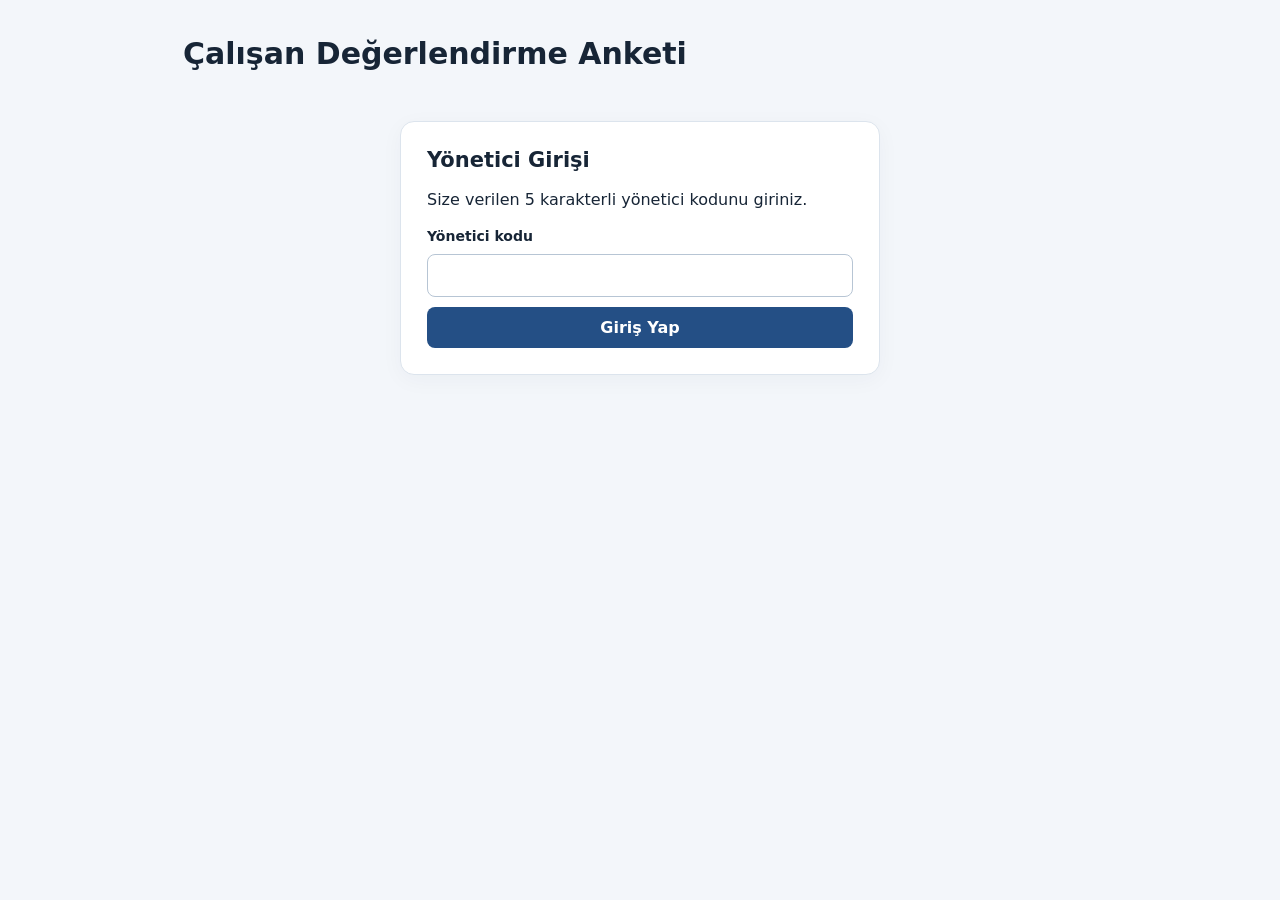
<file: index.html>
<!doctype html>
<html lang="tr">
<head>
  <meta charset="utf-8">
  <meta name="viewport" content="width=device-width, initial-scale=1">
  <meta http-equiv="refresh" content="0;url=./manager.html">
  <title>Çalışan Değerlendirme Anketi</title>
</head>
<body>
  <p><a href="./manager.html">Anket giriş sayfasına git</a></p>
</body>
</html>
</file>
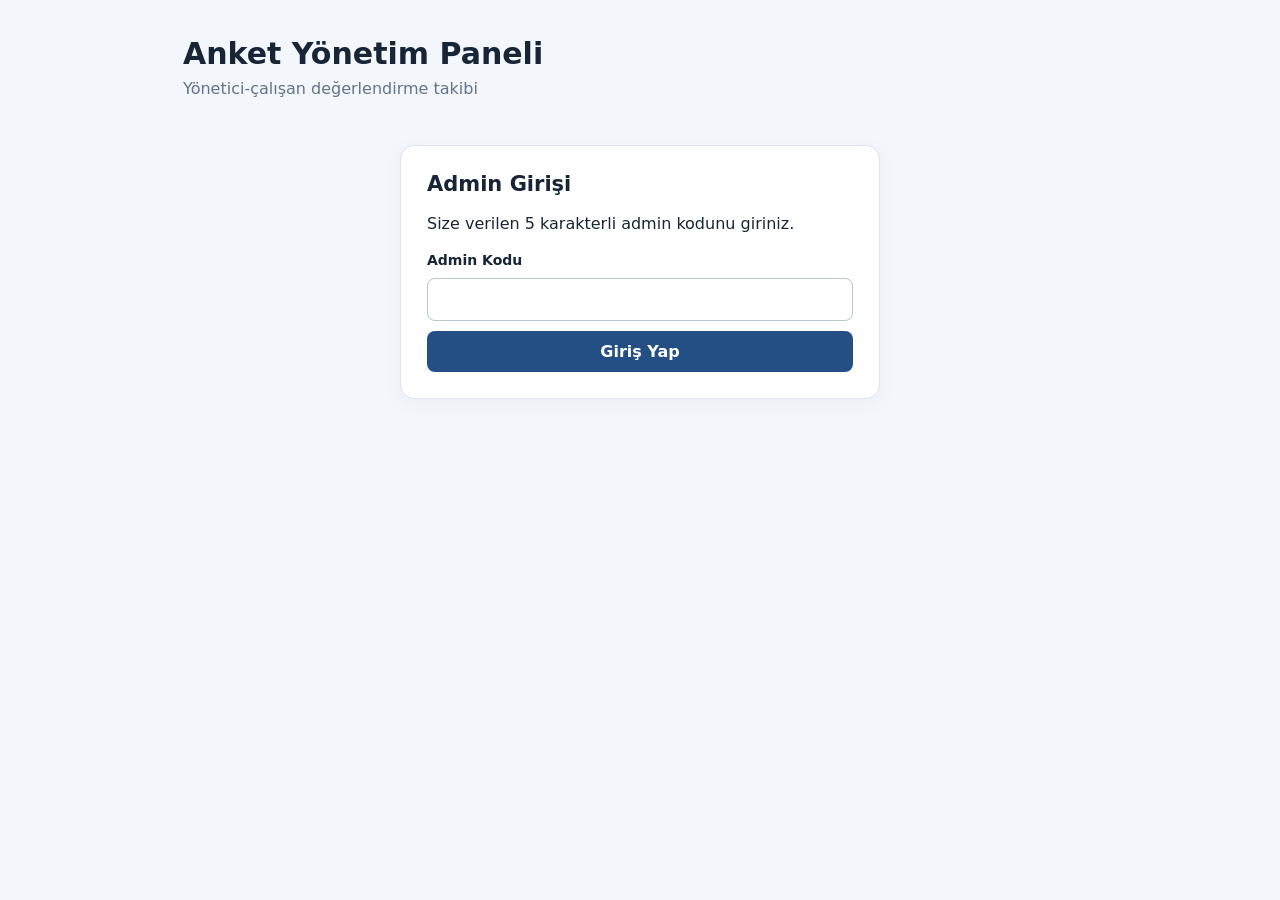
<file: admin.html>
<!doctype html>
<html lang="tr">
<head>
  <meta charset="utf-8">
  <meta name="viewport" content="width=device-width, initial-scale=1">
  <title>Anket Yönetim Paneli</title>
  <link rel="stylesheet" href="styles.css?v=admin4">
</head>
<body>
  <main class="container">
    <header class="page-header">
      <h1>Anket Yönetim Paneli</h1>
      <p>Yönetici-çalışan değerlendirme takibi</p>
    </header>

    <section id="adminLoginView" class="panel narrow">
      <h2>Admin Girişi</h2>
      <p>Size verilen 5 karakterli admin kodunu giriniz.</p>
      <form id="adminLoginForm" class="stack">
        <label for="adminCode">Admin Kodu</label>
        <input id="adminCode" type="password" maxlength="5" minlength="5"
               pattern="[A-Za-z0-9]{5}" autocomplete="off"
               autocapitalize="characters" spellcheck="false" required>
        <button id="adminLoginButton" type="submit">Giriş Yap</button>
      </form>
      <p id="adminLoginMessage" class="message" role="alert" hidden></p>
    </section>

    <div id="adminDashboardView" hidden>
      <div class="toolbar action-top">
        <h2>Genel Durum</h2>
        <div class="button-row">
          <button type="button" id="refreshButton" class="secondary">Yenile</button>
          <button type="button" id="rotateAdminCodeButton" class="secondary admin-feature-hidden">Admin Kodunu Yenile</button>
          <button type="button" id="adminLogoutButton" class="secondary">Çıkış</button>
        </div>
      </div>
      <div class="stat-grid">
        <article class="stat"><span>Yönetici</span><strong id="totalManagers">—</strong></article>
        <article class="stat"><span>Toplam anket</span><strong id="totalSurveys">—</strong></article>
        <article class="stat"><span>Tamamlanan</span><strong id="completedSurveys">—</strong></article>
        <article class="stat"><span>Tamamlanma</span><strong id="completionRate">—</strong></article>
      </div>
      <p id="dashboardMessage" class="message" role="alert" hidden></p>

      <section class="panel">
        <h2>Son Doldurma Tarihi</h2>
        <p>Türkiye saatiyle tarih ve saat seçiniz. Seçilen dakikanın son saniyesine kadar kayıt yapılabilir.</p>
        <div class="inline-form">
          <label for="deadlineInput">Bitiş tarihi ve saati</label>
          <input id="deadlineInput" type="datetime-local" step="60">
          <button type="button" id="saveDeadlineButton">Tarihi Kaydet</button>
        </div>
        <p id="deadlineMessage" class="message" role="alert" hidden></p>
      </section>

      <section class="panel admin-feature-hidden">
        <h2>Ortak Beş Soru</h2>
        <p>Bu sorular bütün yöneticiler ve çalışanlar için aynıdır. İlk anket kaydedildikten sonra soru metinleri değiştirilemez.</p>
        <div class="stack" id="questionInputs">
          <label>Soru 1<textarea id="question1" rows="2"></textarea></label>
          <label>Soru 2<textarea id="question2" rows="2"></textarea></label>
          <label>Soru 3<textarea id="question3" rows="2"></textarea></label>
          <label>Soru 4<textarea id="question4" rows="2"></textarea></label>
          <label>Soru 5<textarea id="question5" rows="2"></textarea></label>
        </div>
        <button type="button" id="saveQuestionsButton">Beş Soruyu Kaydet</button>
        <p id="questionsMessage" class="message" role="alert" hidden></p>
      </section>

      <section class="panel admin-feature-hidden">
        <h2>Yönetici ve Çalışanları CSV ile Yükle</h2>
        <p>CSV başlıkları: <code>manager_ref,manager_access_code,employee_ref,employee_name</code>. Referanslar pozitif tam sayıdır. Yönetici isimlerini toplamıyoruz. Giriş kodlarını siz belirliyorsunuz; çalışan isimleri Edge Function'da şifrelenir. Aynı yöneticinin her satırındaki kod aynı olmalıdır. Tekrar yükleme var olan çalışan isimlerini ve yönetici kodlarını günceller, eski atamaları silmez.</p>
        <input id="catalogCsv" type="file" accept=".csv,text/csv">
        <p id="csvPreview" class="muted"></p>
        <div class="button-row">
          <button id="importButton" type="button" disabled>Şifreleyerek Yükle</button>
          <button id="downloadCodesButton" class="secondary" type="button">Giriş Kodlarını İndir (CSV)</button>
        </div>
        <p class="muted small">Kod listesi yöneticilerin giriş kodlarını açık içerir. Yalnızca yetkili kişilerle güvenli paylaşın.</p>
        <p id="importMessage" class="message" role="alert" hidden></p>
      </section>

      <section class="panel">
        <div class="toolbar">
          <div>
            <h2>Yönetici Bazlı Tamamlanma</h2>
            <p class="muted">Bir yöneticiye tıklayarak bağlı çalışanların durumunu açabilirsiniz.</p>
          </div>
          <button id="excelButton" type="button">Cevapları Excel Olarak İndir</button>
        </div>
        <div id="managerStatusList" class="manager-status-list"></div>
        <p id="excelMessage" class="message" role="alert" hidden></p>
      </section>
    </div>
  </main>
  <script type="module" src="./admin.js?v=4"></script>
</body>
</html>
</file>
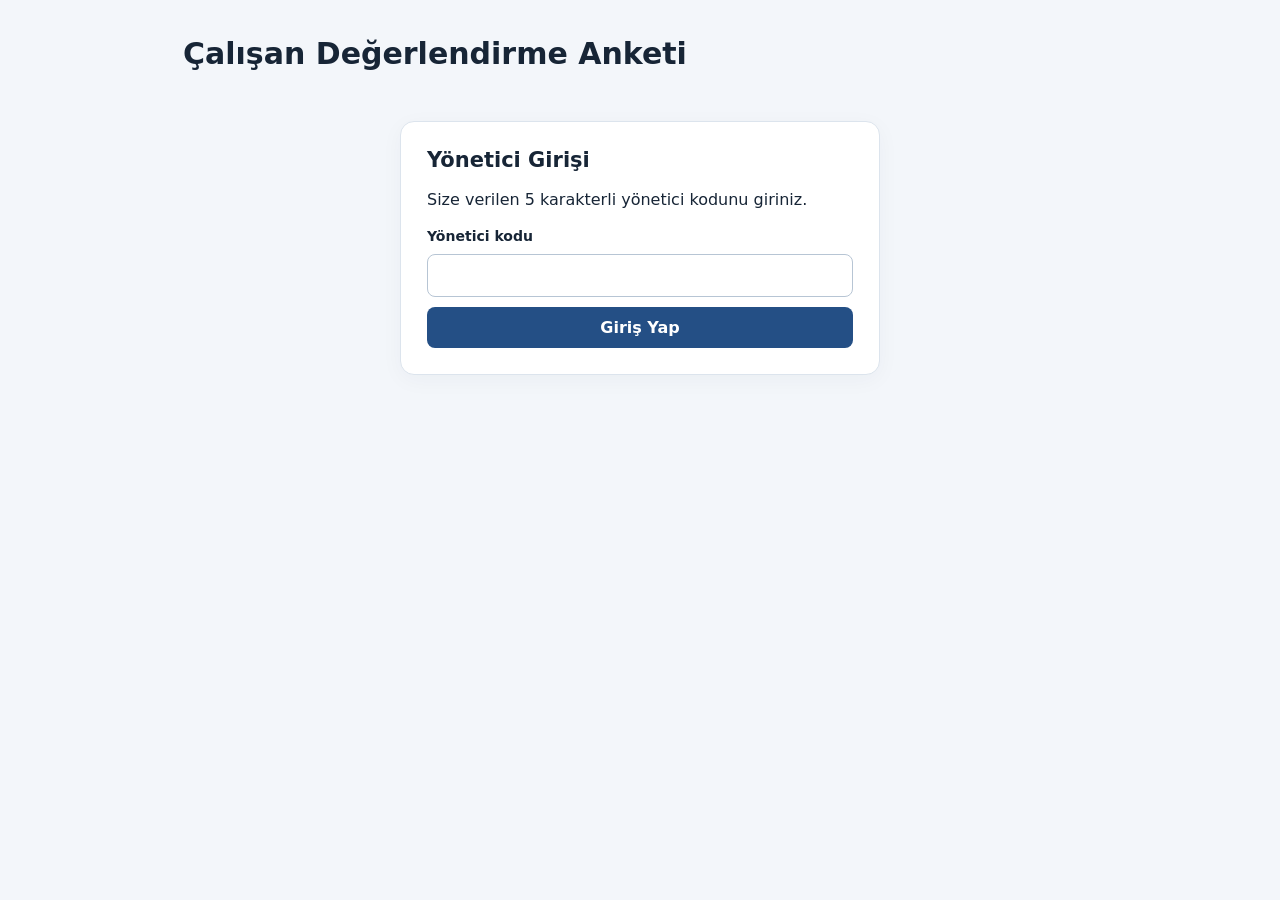
<file: manager.html>
<!doctype html>
<html lang="tr">
<head>
  <meta charset="utf-8">
  <meta name="viewport" content="width=device-width, initial-scale=1">
  <title>Çalışan Değerlendirme Anketi</title>
  <link rel="stylesheet" href="styles.css?v=4">
</head>
<body>
  <main id="appMain" class="container">
    <header class="page-header">
      <h1>Çalışan Değerlendirme Anketi</h1>
      
    </header>

    <section id="loginView" class="panel narrow">
      <h2>Yönetici Girişi</h2>
      <p>Size verilen 5 karakterli yönetici kodunu giriniz.</p>
      <form id="loginForm" class="stack">
        <label for="managerCode">Yönetici kodu</label>
        <input id="managerCode" type="text" maxlength="5" pattern="[A-Za-z0-9]{5}"
               autocapitalize="characters" autocomplete="off" spellcheck="false" required>
        <button id="loginButton" type="submit">Giriş Yap</button>
      </form>
      <p id="loginMessage" class="message" role="alert" hidden></p>
    </section>

    <section id="expiredView" class="panel narrow centered" hidden>
      <h2>Anket Süresi Dolmuştur</h2>
      <p>Anket süresi dolmuştur. İlginiz için teşekkür ederiz.</p>
    </section>

    <section id="listView" class="panel" hidden>
      <div class="toolbar">
        <div>
          <h2 id="managerGreeting"></h2>
          <p id="deadlineInfo" class="muted"></p>
        </div>
        <button id="logoutButton" class="secondary" type="button">Çıkış</button>
      </div>
      <div class="progress-row"><strong id="progressInfo"></strong><span id="progressPercent"></span></div>
      <div class="progress-track"><div id="progressBar" class="progress-fill"></div></div>
      <p>Değerlendirmek istediğiniz çalışanın üzerine tıklayınız.</p>
      <div id="employeeList" class="employee-list"></div>
      <p id="listMessage" class="message" role="alert" hidden></p>
    </section>

    <section id="surveyView" class="panel" hidden>
      <button id="backButton" type="button" class="secondary small">← Çalışan listesine dön</button>
      <h2 id="employeeTitle"></h2>
      <p class="muted">Her soruya Evet veya Hayır cevabı veriniz. Son tarihten önce cevaplarınızı değiştirebilirsiniz.</p>
      <form id="surveyForm">
        <div id="questionList" class="question-list"></div>
        <button id="saveButton" type="submit" disabled>Cevapları Kaydet</button>
      </form>
      <p id="surveyMessage" class="message" role="alert" hidden></p>
    </section>
  </main>
  <!-- Yalnızca yönetici ekranında kullanılan ortak bekleme katmanı -->
  <div id="loadingOverlay" class="loading-overlay" role="status" aria-live="polite"
       aria-atomic="true" hidden>
    <div class="loading-dialog">
      <span class="loading-spinner" aria-hidden="true"></span>
      <p id="loadingStatus" class="loading-title">İşlem yapılıyor...</p>
      <p id="loadingHint" class="loading-hint">Lütfen bekleyiniz</p>
    </div>
  </div>

  <script type="module" src="./manager.js?v=4"></script>
</body>
</html>
</file>
<file: styles.css>
:root { font-family: system-ui, -apple-system, Segoe UI, Arial, sans-serif; color: #172536; background: #f3f6fa; }
* { box-sizing: border-box; }
[hidden] { display: none !important; }
body { margin: 0; }
.container { max-width: 950px; margin: 0 auto; padding: 18px 16px 56px; }
.page-header { padding: 18px 2px 20px; }
h1 { font-size: clamp(23px, 4vw, 30px); margin: 0 0 6px; }
h2 { font-size: 21px; margin: 0 0 12px; }
p { line-height: 1.5; }
.page-header p { color: #637389; margin: 0; }
.panel { background: white; padding: 26px; margin: 16px 0; border: 1px solid #dce4ed; border-radius: 14px; box-shadow: 0 5px 22px rgba(20, 44, 70, 0.04); }
.panel.narrow { max-width: 480px; margin: 24px auto; }
.centered { text-align: center; }
.stack { display: grid; gap: 10px; }
label { font-weight: 600; font-size: 14px; }
input, textarea { font: inherit; width: 100%; padding: 11px 12px; border: 1px solid #b7c5d4; border-radius: 8px; background: white; color: #172536; }
textarea { display: block; margin-top: 8px; min-height: 54px; resize: vertical; }
input:focus-visible, textarea:focus-visible, button:focus-visible { outline: 3px solid #98bcf0; outline-offset: 2px; }
button { font: inherit; font-weight: 600; padding: 11px 18px; background: #244f85; color: white; border: 0; border-radius: 8px; cursor: pointer; }
button:hover:enabled { filter: brightness(1.07); }
button:disabled { opacity: 0.5; cursor: not-allowed; }
button.secondary { background: #eaf0f7; color: #24435e; border: 1px solid #c9d7e7; }
button.small { font-size: 13px; padding: 9px 12px; }
.button-row { display: flex; align-items: center; flex-wrap: wrap; gap: 10px; margin-top: 14px; }
.inline-form { display: flex; align-items: end; flex-wrap: wrap; gap: 10px; }
.inline-form input { width: auto; }
.message { padding: 12px 14px; border-radius: 9px; margin: 16px 0 0; }
.message.error { background: #ffe6ed; color: #9c2044; }
.message.success { background: #dcf8e7; color: #196339; }
.muted { color: #62758a; font-size: 14px; }
.progress-row { display: flex; justify-content: space-between; align-items: center; margin-top: 20px; }
.progress-track { background: #e5edf4; height: 12px; overflow: hidden; border-radius: 999px; margin: 9px 0 18px; }
.progress-fill { height: 100%; width: 0%; background: #27a96a; transition: width .25s ease; }
.employee-list { display: grid; gap: 9px; margin-top: 16px; }
.employee-row { background: #f8fafc; color: #172536; border: 1px solid #d9e3ed; border-radius: 10px; width: 100%; display: flex; justify-content: space-between; align-items: center; gap: 10px; text-align: left; padding: 13px 14px; font-weight: 600; }
.employee-row:hover:not(.static) { background: #edf5ff; filter: none; }
.employee-row.static { cursor: default; }
.status { display: inline-block; font-size: 12px; border-radius: 7px; padding: 6px 9px; white-space: nowrap; }
.status.done { background: #ceefdb; color: #146534; }
.status.pending { background: #ffdbe9; color: #a11754; }
.question-list { margin: 15px 0; }
.question { border: 1px solid #dce4ed; border-radius: 10px; margin: 14px 0; padding: 13px 15px; }
.question legend { font-size: 15px; font-weight: 650; padding: 0 4px; }
.answer-option { display: inline-flex; align-items: center; gap: 6px; padding: 10px 22px 6px 0; cursor: pointer; }
.answer-option input { width: 18px; height: 18px; accent-color: #244f85; }
.toolbar { display: flex; gap: 18px; align-items: center; justify-content: space-between; flex-wrap: wrap; }
.toolbar h2 { margin: 0; }
.toolbar p { margin: 3px 0; }
.action-top { margin-top: 10px; }
.stat-grid { display: grid; grid-template-columns: repeat(4, 1fr); gap: 12px; margin-top: 14px; }
.stat { border: 1px solid #dce4ed; background: white; border-radius: 12px; padding: 18px; display: grid; gap: 7px; }
.stat span { font-size: 13px; color: #67788b; }
.stat strong { font-size: 24px; }
.manager-status-list { display: grid; gap: 10px; margin-top: 15px; }
.manager-summary { border: 1px solid #dce4ed; border-radius: 10px; padding: 12px; }
.manager-summary summary { display: flex; justify-content: space-between; gap: 10px; cursor: pointer; font-weight: 650; }
.manager-summary .employee-list { margin: 12px 0 0; }
.small { font-size: 12px; }
code { background: #f0f3f8; padding: 2px 5px; border-radius: 4px; }
@media (max-width: 700px) {
  .container { padding: 12px 12px 32px; }
  .panel { padding: 18px; }
  .stat-grid { grid-template-columns: repeat(2, 1fr); }
  .employee-row, .manager-summary summary { flex-wrap: wrap; }
  .inline-form { display: grid; align-items: normal; }
  .inline-form input { width: 100%; }
}


/* --- Yönetici ekranı: sunucu isteği bekleme katmanı --- */
body.is-busy { cursor: progress; }
.loading-overlay {
  position: fixed;
  inset: 0;
  z-index: 1000;
  display: grid;
  place-items: center;
  padding: 20px;
  background: rgba(16, 31, 49, 0.52);
  -webkit-backdrop-filter: blur(2px);
  backdrop-filter: blur(2px);
}
.loading-dialog {
  width: min(100%, 360px);
  border-radius: 16px;
  border: 1px solid #dce4ed;
  background: #fff;
  box-shadow: 0 14px 42px rgba(0, 0, 0, 0.22);
  padding: 28px 24px;
  text-align: center;
}
.loading-spinner {
  display: block;
  width: 44px;
  height: 44px;
  margin: 0 auto 18px;
  border: 4px solid #dce8f5;
  border-top-color: #244f85;
  border-radius: 50%;
  animation: survey-loading-spin 0.85s linear infinite;
}
.loading-title {
  margin: 0 0 8px;
  color: #172536;
  font-size: 17px;
  font-weight: 700;
}
.loading-hint {
  margin: 0;
  color: #62758a;
  font-size: 13px;
  line-height: 1.55;
}
@keyframes survey-loading-spin {
  to { transform: rotate(360deg); }
}
@media (prefers-reduced-motion: reduce) {
  .loading-spinner { animation: none; }
}


/* Admin paneli: bu öğeler sadece görsel olarak gizlenir; HTML ve JS korunur. */
.admin-feature-hidden {
  display: none !important;
}
</file>
